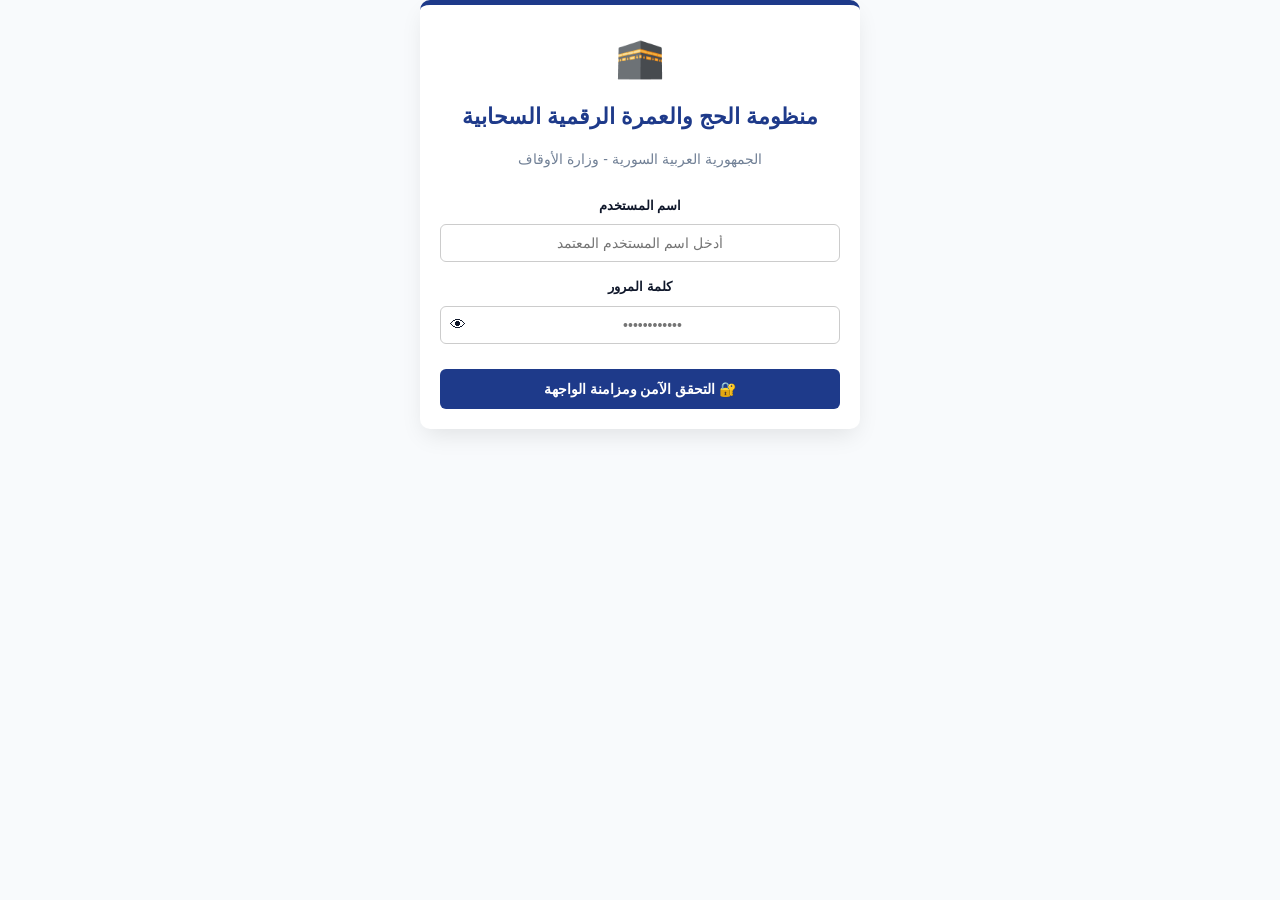
<file: index.html>
<!DOCTYPE html>
<html lang="ar" dir="rtl">
<head>
    <meta charset="UTF-8">
    <meta name="viewport" content="width=device-width, initial-scale=1.0">
    <title>النظام المتقدم لإدارة التكتلات | مديرية الحج والعمرة</title>
    <link rel="stylesheet" href="style.css">
</head>
<body>

    <!-- الواجهة الأولى: شاشة تسجيل الدخول وبوابة الحماية المطورة متمركزة في الوسط -->
    <div class="login-screen" id="gatekeeperSystem" style="text-align: center; max-width: 400px; margin: 0 auto; padding: 20px;">
        <span class="main-logo" style="display: block; font-size: 40px; margin-bottom: 10px;">🕋</span>
        <h3 style="text-align: center; margin-bottom: 5px;">منظومة الحج والعمرة الرقمية السحابية</h3>
        <p class="subtitle" style="text-align: center; color: #718096; margin-bottom: 25px;">الجمهورية العربية السورية - وزارة الأوقاف</p>
        
        <!-- حقل اسم المستخدم ممركز في الوسط -->
        <div class="input-group-wrapper" style="text-align: center; margin-bottom: 15px;">
            <label style="font-weight: bold; font-size: 13px; display: block; margin-bottom: 8px; text-align: center;">اسم المستخدم</label>
            <input type="text" id="accessUsername" placeholder="أدخل اسم المستخدم المعتمد" style="width: 100%; padding: 10px; border-radius: 6px; border: 1px solid #ccc; box-sizing: border-box; text-align: center;">
        </div>
        
        <!-- حقل كلمة المرور ممركز في الوسط -->
        <div class="input-group-wrapper" style="text-align: center; margin-bottom: 25px;">
            <label style="font-weight: bold; font-size: 13px; display: block; margin-bottom: 8px; text-align: center;">كلمة المرور</label>
            <div class="password-container" style="position: relative; display: flex; align-items: center; justify-content: center;">
                <input type="password" id="accessPasscode" placeholder="••••••••••••" onkeydown="handleEnterKey(event)" style="width: 100%; padding: 10px; padding-left: 35px; border-radius: 6px; border: 1px solid #ccc; box-sizing: border-box; text-align: center;">
                <span class="toggle-password" id="eyeIcon" onclick="togglePasswordVisibility()" style="position: absolute; left: 10px; cursor: pointer; user-select: none;">👁</span>
            </div>
        </div>
        
        <button class="btn btn-primary btn-block" onclick="authenticateUserGateway()" style="width: 100%; padding: 12px; font-weight: bold;">🔐 التحقق الآمن ومزامنة الواجهة</button>
    </div>

    <!-- الواجهة الثانية: واجهة رئيس التكتل الميدانية -->
    <div class="container" id="leaderPlatform" style="display:none;">
        <div class="official-header">
            <div>Syrian Arab Republic<br>Directorate of Hajj and Umrah</div>
            <div style="text-align:center;"><strong>الجمهورية العربية السورية<br>وزارة الأوقاف | مديرية الحج والعمرة</strong></div>
            <div style="text-align:left;">مديرية الحج والعمرة</div>
        </div> 

        <div class="actions-bar" style="display: flex; justify-content: space-between; align-items: center; direction: rtl; width: 100%; gap: 10px; margin-bottom: 15px;">
            <div style="display: flex; gap: 10px;">
                <!-- تعديل دالة الاستدعاء المباشرة لتطابق الكود المصلح بقاعدة البيانات السحابية -->
                <button class="btn btn-danger" id="btnLockCluster" onclick="commitAndLockCluster()">🔒 قفل واعتماد التشكيل السحابي</button>
                <!-- إضافة زر إلغاء الإرسال المفقود المطلوب برمجياً للتراجع السريع -->
                <button class="btn btn-warning" id="btnCancelSubmission" style="display: none; background-color: #ed8936; color: white;">🔓 إلغاء الإرسال والتعديل</button>
            </div>
            <div id="adminStatusLogs" style="color: var(--success-color); font-weight: bold; font-size: 14px;">🟢 تم مزامنة كوادر موسم ١٤٤٨ بنجاح</div>
            <button class="btn btn-success" id="btnPrintReport" onclick="window.print()">🖨 تصدير التشكيل المعتمد PDF</button>
        </div> 

        <div class="section-title">📊 القسم الأول: تقرير التشكيل السحابي للتكتل</div>
        <div id="ministerial-validation-bar" style="background: #fef2f2; border: 1px solid #fee2e2; color: #991b1b; padding: 12px 20px; border-radius: 8px; margin-bottom: 20px; font-weight: bold; font-size: 14px; display: flex; flex-direction: column; gap: 5px; direction: rtl; text-align: right;">
            📢 حالة مطابقة الشروط الوزارية: جاري فحص البيانات...
        </div> 

        <div class="form-grid"> 
            <div class="form-grid-cell">
                <label>اسم التكتل</label>
                <input type="text" id="c_name" placeholder="التكتل الرئيسي رقم ١" oninput="saveCurrentStateToLocalStorage()">
            </div>
            <div class="form-grid-cell">
                <label>اسم رئيس التكتل (ابحث هنا)</label>
                <input type="text" id="c_leader_select" list="cluster_leaders_global_list" placeholder="اكتب للبحث عن رئيس التكتل..." oninput="syncClusterLeaderData(); saveCurrentStateToLocalStorage();" style="width:100%; padding:5px;">
                <datalist id="cluster_leaders_global_list"></datalist> 
            </div>
            <div class="form-grid-cell">
                <label>رقم هاتف رئيس التكتل</label>
                <input type="text" id="c_leader_phone" readonly placeholder="يُجلب تلقائياً">
            </div>
            <div class="form-grid-cell">
                <label>مكتب التسجيل</label>
                <input type="text" id="c_registration_office" readonly placeholder="يُجلب تلقائياً">
            </div>
            <div class="form-grid-cell">
                <label>عدد المجموعات المنضوية</label>
                <input type="number" id="c_groups_num" value="0" readonly>
            </div>
            <div class="form-grid-cell">
                <label>عدد الفئات ضمن التكتل</label>
                <input type="text" id="c_categories_num" readonly placeholder="تلقائي من المجموعات">
            </div>
            <div class="form-grid-cell">
                <label>عدد المعاونين</label>
                <input type="number" id="c_assistants_num" value="0" min="0" oninput="renderClusterStaffTable(); checkClusterRulesRealTime(); saveCurrentStateToLocalStorage();">
            </div>
            <div class="form-grid-cell">
                <label>عدد المنسقين</label>
                <input type="number" id="c_coord_num" value="0" min="0" oninput="checkClusterRulesRealTime(); saveCurrentStateToLocalStorage();">
            </div>
            <div class="form-grid-cell">
                <label>عدد الموجهات</label>
                <input type="number" id="c_guides_num" value="0" min="0" oninput="checkClusterRulesRealTime(); saveCurrentStateToLocalStorage();">
            </div>
        </div> 

        <div class="section-title">📋 القسم الثاني: الهيكل الإداري المعتمد لكادر التكتل</div>
        <table id="clusterStaffTable"> 
            <thead> 
                <tr>
                    <th style="width:10%;">الرقم</th>
                    <th style="width:30%;">الصفة الرئيسية في التكتل</th>
                    <th style="width:40%;">الاسم المعتمد</th>
                    <th style="width:20%;">الصفة المعتمدة</th>
                </tr>
            </thead> 
            <tbody id="clusterTableBody"></tbody> 
        </table>

        <!-- حاوية الحقن الديناميكي للمجموعات المضافة برمجياً -->
        <div id="dynamicGroupsWrapper"></div> 

        <div class="add-group-action-container" style="margin-top: 20px; text-align: center;"> 
            <button id="btnAddGroup" class="btn btn-warning" style="font-size: 14px; padding: 12px 25px;" onclick="addNewDynamicGroupSection()">➕ إضافة مجموعات جديدة للتكتل</button>
        </div> 

        <div class="official-footer"> 
            <div>تصديق رئيس لجنة التشكيل</div> 
            <div>اعتماد مديرية الحج والعمرة</div> 
        </div> 
    </div>

    <!-- الواجهة الثالثة: واجهة الإدارة العليا (المقيدة) لمتابعة البيانات من Supabase -->
    <div class="container" id="adminPlatform" style="display:none; padding: 20px; background: #f7fafc; min-height: 100vh; border-top: 5px solid #1a202c;">
        <!-- واجهة لوحة تحكم المسؤول يتم إدارتها برمجياً بالكامل لتلقي تقارير المزامنة السحابية -->
        <div class="section-title">💻 لوحة تحكم الإدارة العامة والرقابة الوزارية</div>
        <div style="margin-bottom: 20px;">
            <label style="font-weight: bold; display: block; margin-bottom: 8px;">اختر التشكيل المعتمد لاستعراض البيانات الميدانية:</label>
            <select id="adminClusterSelector" onchange="loadApprovedClusterDetailsFromSupabase()" style="padding: 8px; width: 100%; max-width: 400px; border-radius: 4px; border: 1px solid #ccc;"></select>
        </div>
        <div id="adminDataDisplayArea" style="display: none; margin-top: 20px;"></div>
    </div>

    <!-- استدعاء ملفات المزامنة والربط الخارجية السحابية للمنظومة -->
    <script src="supabase-client.js"></script>
    <script src="app.js"></script>
</body>
</html>
</file>
<file: style.css>
/* ==========================================================================
   🎨 الهوية اللونية المحدثة للمنظومة الرقمية السحابية لوزارة الأوقاف 1448
   ========================================================================== */
:root {
  --primary-color: #1e3a8a;      /* أزرق داكن فخم للترويسة والخطوط الرئيسية */
  --primary-hover: #172554;      /* أزرق أغمق عند تمرير الماوس */
  --secondary-bg: #f8fafc;       /* خلفية رمادية ناعمة ومريحة جداً للعين */
  --card-bg: #ffffff;            /* أبيض ناصع لبطاقات المجموعات والتكتل */
  --border-color: #cbd5e1;       /* رمادي فاتح متناسق للحدود وحواف الحقول */
  --success-color: #10b981;      /* أخضر زاهي ومريح لعمليات الاعتماد والمزامنة */
  --danger-color: #ef4444;       /* أحمر متناسق لعمليات الحذف والقفل */
  --warning-color: #f59e0b;      /* برتقالي ذهبي لطيف لزر إضافة المجموعات */
  --text-main: #0f172a;          /* أسود داكن مائل للأزرق للنصوص لسهولة القراءة */
  --text-muted: #64748b;         /* رمادي هادئ للنصوص الفرعية والحقول غير النشطة */
  --shadow: 0 4px 6px -1px rgb(0 0 0 / 0.05), 0 2px 4px -2px rgb(0 0 0 / 0.05);
  --radius: 10px;                /* انحناءات عصرية للحواف والتصميم */
}

/* تنسيق عام للمنصة */
body {
  font-family: 'Segoe UI', Tahoma, Geneva, Verdana, sans-serif;
  background-color: var(--secondary-bg);
  color: var(--text-main);
  margin: 0;
  padding: 0;
  line-height: 1.6;
}

/* 🏢 شاشة تسجيل الدخول وبوابة الحماية */
.login-screen {
  max-width: 450px;
  margin: 80px auto;
  padding: 40px 30px;
  background: var(--card-bg);
  border-radius: var(--radius);
  box-shadow: 0 10px 25px -5px rgb(0 0 0 / 0.1);
  border-top: 5px solid var(--primary-color);
  text-align: center;
}

.main-logo {
  font-size: 45px;
  display: block;
  margin-bottom: 15px;
}

.login-screen h3 {
  color: var(--primary-color);
  margin-top: 0;
  font-size: 22px;
}

.subtitle {
  color: var(--text-muted);
  font-size: 14px;
  margin-bottom: 30px;
}

/* 📦 تنسيق الحقول وأزرار المدخلات */
.password-container {
  position: relative;
  display: flex;
  align-items: center;
}

input[type="text"], 
input[type="password"], 
input[type="number"], 
select {
  width: 100%;
  padding: 10px 12px;
  border: 1px solid var(--border-color);
  border-radius: 6px;
  font-size: 14px;
  color: var(--text-main);
  background-color: #fff;
  transition: all 0.3s ease;
  box-sizing: border-box;
}

/* تأثير الإضاءة الفخم عند النقر على أي حقل للتركيز */
input:focus, select:focus {
  outline: none;
  border-color: var(--primary-color);
  box-shadow: 0 0 0 3px rgba(30, 58, 138, 0.15);
}

/* حقول الإدخال التلقائية المحمية (Readonly) */
input[readonly] {
  background-color: #f1f5f9 !important;
  color: var(--text-muted);
  border-color: #e2e8f0;
  cursor: not-content;
}

/* 👥 الحاوية الرئيسية للتكتل والمجموعات */
.container {
  max-width: 1200px;
  margin: 30px auto;
  padding: 25px;
  background: var(--card-bg);
  border-radius: var(--radius);
  box-shadow: var(--shadow);
}

/* الترويسة الرسمية العلوية للمنصة */
.official-header {
  border-bottom: 2px solid #e2e8f0;
  padding-bottom: 20px;
  margin-bottom: 25px;
}

/* شريط الأدوات والأزرار العلوية */
.actions-bar {
  background: #f1f5f9;
  border-radius: 8px;
  padding: 12px 20px !important;
  margin-bottom: 25px;
  border: 1px solid #e2e8f0;
}

/* العناوين الفرعية للمقاطع داخل المنصة */
.section-title {
  background: var(--primary-color) !important;
  color: #ffffff !important;
  padding: 12px 18px !important;
  font-size: 16px;
  font-weight: bold;
  border-radius: 6px;
  margin: 25px 0 15px 0;
  box-shadow: var(--shadow);
}

/* تقسيم الشبكة للحقول */
.form-grid {
  display: grid;
  grid-template-columns: repeat(3, 1fr);
  gap: 15px;
  padding: 10px 5px;
}

.form-grid-cell label {
  display: block;
  font-weight: 600;
  font-size: 13px;
  color: #334155;
  margin-bottom: 6px;
}

/* 📊 تنسيق جداول الكوادر الإدارية لتبدو مريحة ومنظمة */
table {
  width: 100%;
  border-collapse: collapse;
  margin-top: 15px;
  background: #fff;
  border-radius: 6px;
  overflow: hidden;
  box-shadow: var(--shadow);
}

th {
  background-color: #f1f5f9;
  color: #475569;
  font-weight: bold;
  padding: 12px 10px;
  font-size: 14px;
  border-bottom: 2px solid #cbd5e1;
}

td {
  padding: 10px;
  border-bottom: 1px solid #e2e8f0;
  font-size: 14px;
}

tr:hover {
  background-color: #f8fafc; /* إضاءة خفيفة للسطر عند مرور الماوس لتسهيل التتبع الميداني */
}

/* 📦 بطاقات المجموعات الفرعية الديناميكية المتولدة */
.group-card-container {
  background: #fff;
  border: 1px solid var(--border-color);
  border-radius: var(--radius);
  margin-top: 25px;
  padding-bottom: 15px;
  box-shadow: var(--shadow);
  overflow: hidden;
  border-top: 4px solid var(--warning-color); /* شريط علوي ذهبي يميز المجموعات عن التكتل الرئيسي */
}

/* تعديل ترويسة بطاقة المجموعة لتظهر بألوان متناسقة تناسب الحذف */
.group-card-container .section-title {
  background: #f8fafc !important;
  color: var(--text-main) !important;
  border-bottom: 1px solid var(--border-color);
  margin: 0 !important;
  border-radius: 0;
  box-shadow: none;
}

/* 🚀 أزرار النظام بتأثيرات وتنسيق عصري */
.btn {
  padding: 10px 20px;
  font-size: 14px;
  font-weight: bold;
  border-radius: 6px;
  border: none;
  cursor: pointer;
  transition: background-color 0.2s, transform 0.1s;
  display: inline-flex;
  align-items: center;
  justify-content: center;
  gap: 8px;
}

.btn:active {
  transform: scale(0.98);
}

.btn-primary { background-color: var(--primary-color); color: #fff; }
.btn-primary:hover { background-color: var(--primary-hover); }

.btn-success { background-color: var(--success-color); color: #fff; }
.btn-success:hover { background-color: #059669; }

.btn-danger { background-color: var(--danger-color); color: #fff; }
.btn-danger:hover { background-color: #dc2626; }

.btn-warning { background-color: var(--warning-color); color: #fff; }
.btn-warning:hover { background-color: #d97706; }

.btn-block { width: 100%; display: flex; }

.add-group-action-container {
  text-align: center;
  margin-top: 30px;
}
</file>
